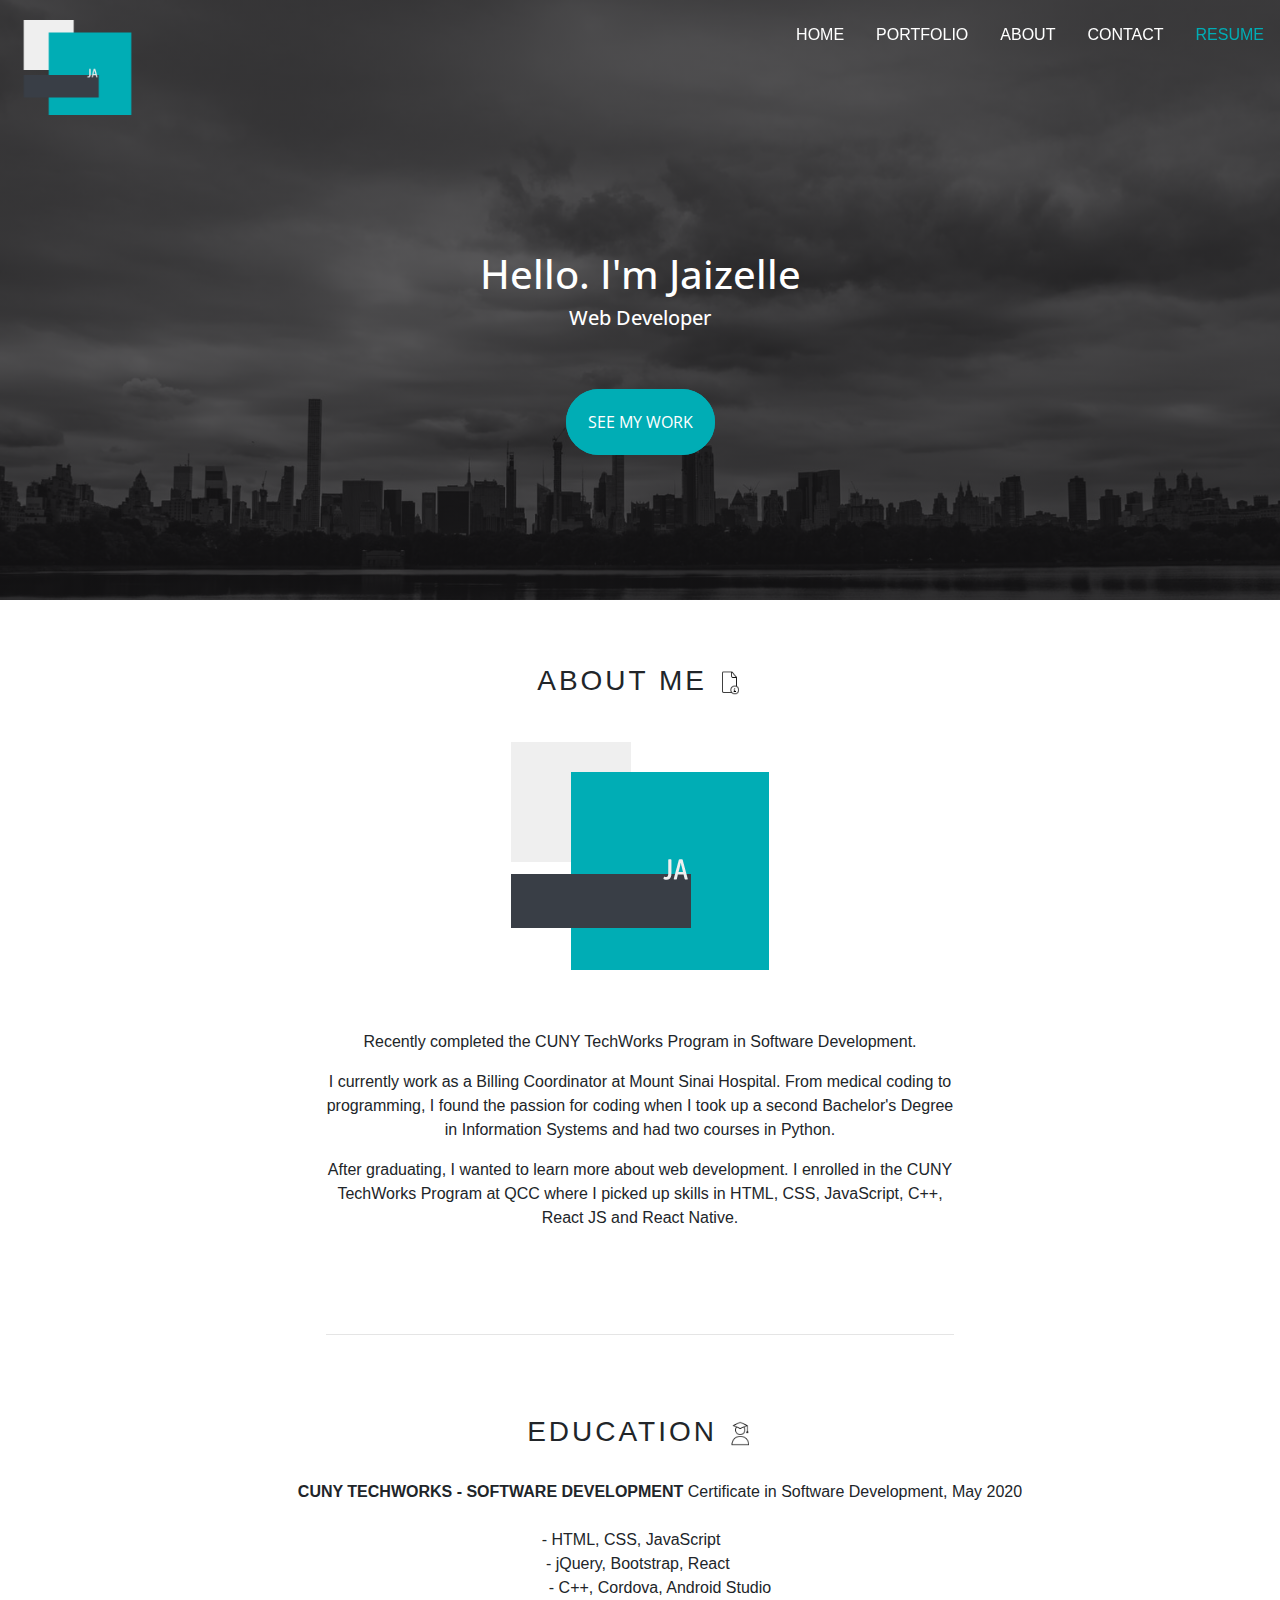
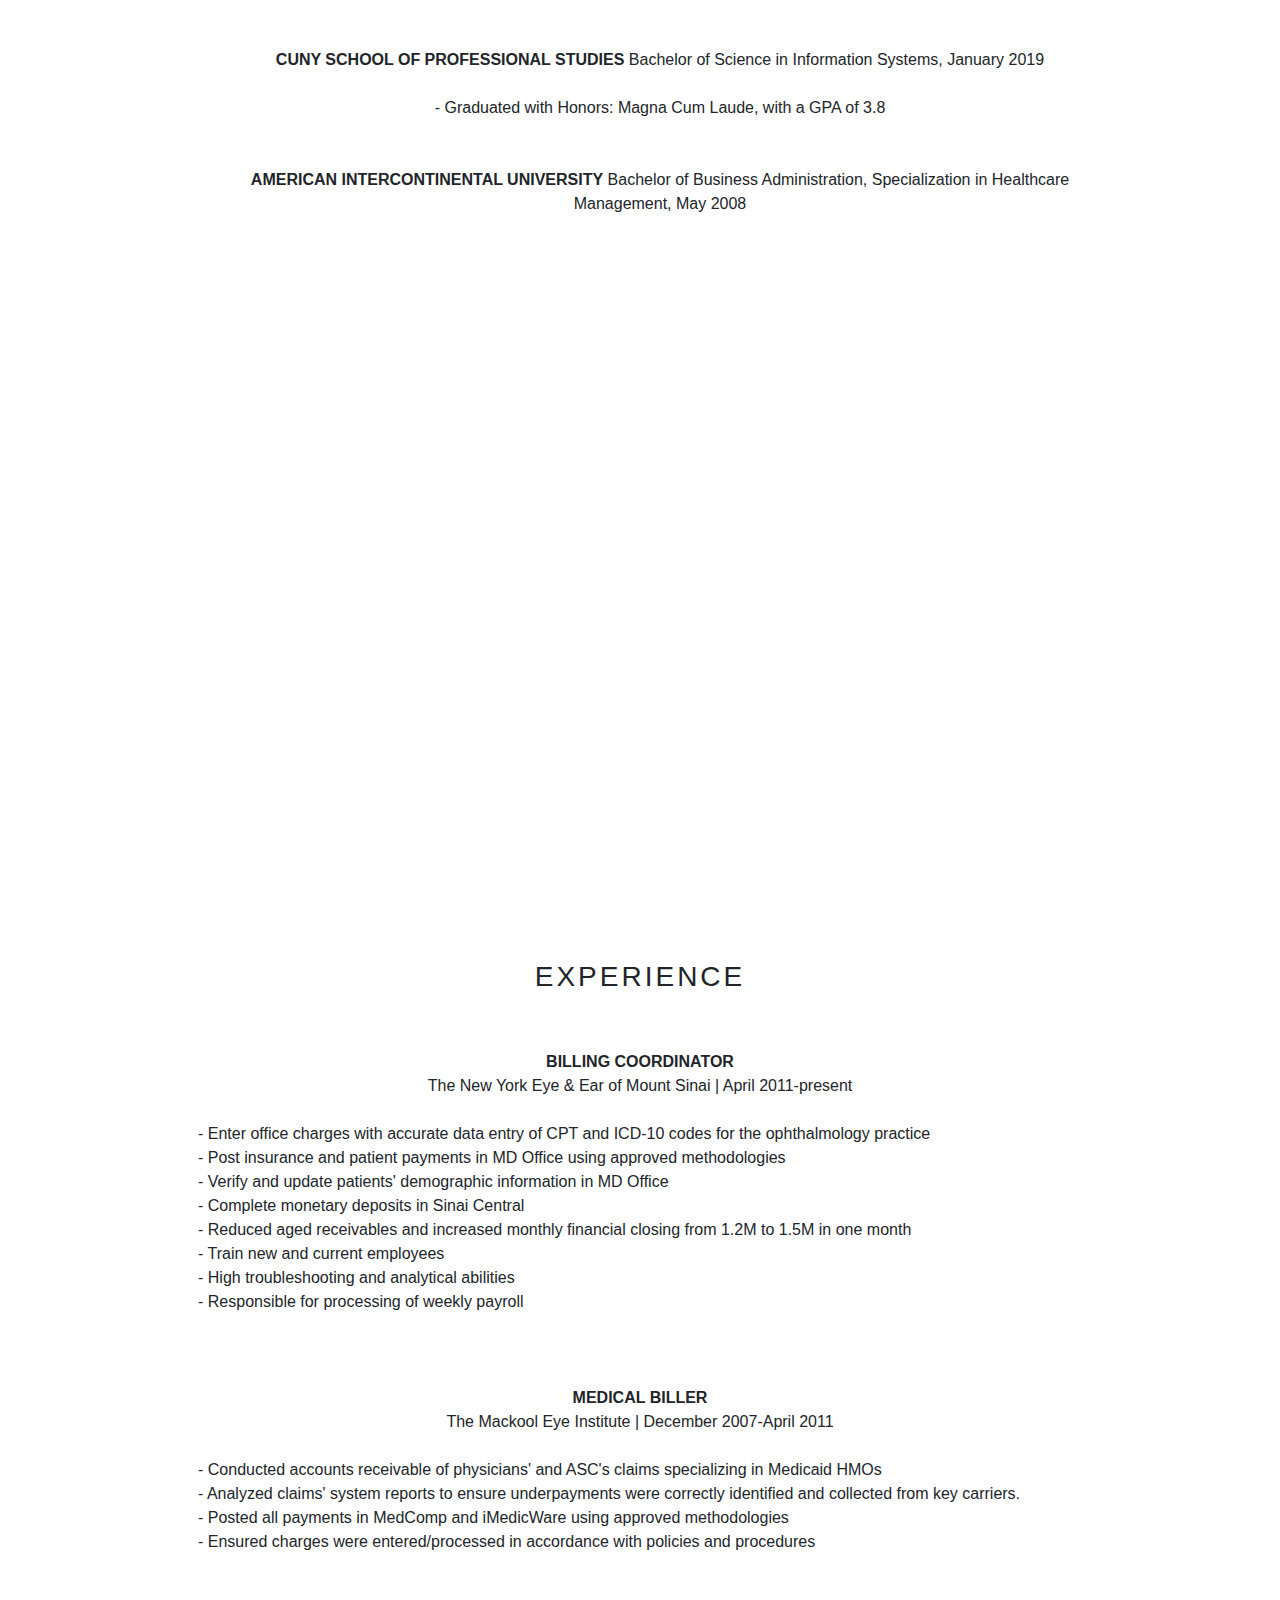
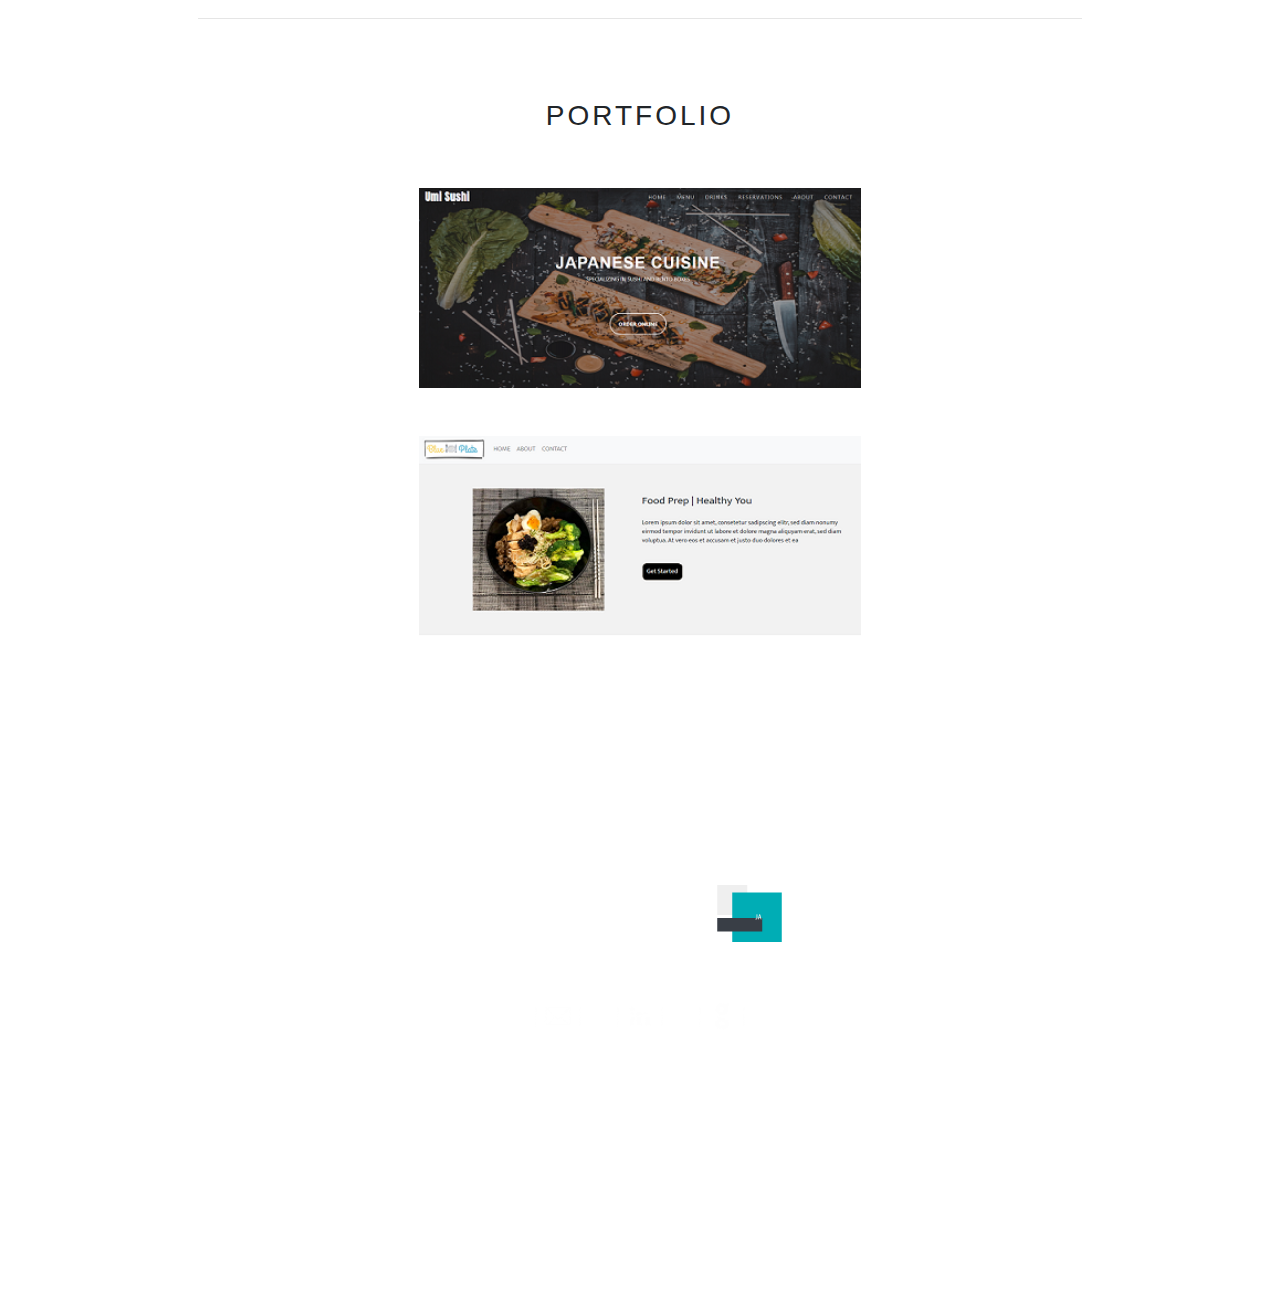
<file: index.html>
<!DOCTYPE html>
<html lang="en" dir="ltr">
  <head>
    <meta charset="utf-8">
    <title>Jaizelle's Portfolio</title>
    <link rel="stylesheet" href="index.css">
    <meta name="viewport" content="width=device-width, initial-scale=1">
    <link rel="stylesheet" href="https://maxcdn.bootstrapcdn.com/bootstrap/4.4.1/css/bootstrap.min.css">
    <script src="https://ajax.googleapis.com/ajax/libs/jquery/3.4.1/jquery.min.js"></script>
    <script src="https://cdnjs.cloudflare.com/ajax/libs/popper.js/1.16.0/umd/popper.min.js"></script>
    <script src="https://maxcdn.bootstrapcdn.com/bootstrap/4.4.1/js/bootstrap.min.js"></script>
    <link href="https://fonts.googleapis.com/css2?family=Open+Sans:wght@700&display=swap" rel="stylesheet">
    <script src="index.js" charset="utf-8"></script>
  </head>
  <body>

    <div class="container-fluid paral paralsec" id="top">
      <a class="nav-brand" href="#">
        <div class="logo">
          <img src="images/logo_transparent.png" width="125" height="125" alt="">
        </div>
      </a>
      <ul class="nav justify-content-end fixed-top" id="navbar">
        <li class="nav-item">
          <a class="nav-link" href="#top">HOME</a>
        </li>
        <li class="nav-item">
          <a class="nav-link" href="#portfolio">PORTFOLIO</a>
        </li>
        <li class="nav-item">
          <a class="nav-link" href="#about">ABOUT</a>
        </li>
        <li class="nav-item">
          <a class="nav-link" href="#bottom">CONTACT</a>
        </li>
        <li class="nav-item">
          <a class="nav-link" href="resume.html" id="resume">RESUME</a>
        </li>
      </ul>

      <br><br><br><br><br>
      <h1 align="center">Hello. I'm Jaizelle</h1>
      <h5 align="center">Web Developer</h5>
      <br><br><br>
      <div class="mywork" align="center">
        <a href="#portfolio">SEE MY WORK</a>
      </div>
    </div>

    <div class="container" id="about" align="center">
      <div class="row">
        <div class="col">
          <h3>ABOUT ME <img src="images/abouticon.png" alt="" width="25px" height="25px"> </h3>
          <img src="images/logo_transparent.png" alt="" width="300px" height="300px">
        <br><br>
        <p>Recently completed the CUNY TechWorks Program in Software Development. </p>
        <p>  I currently work as a Billing Coordinator at Mount Sinai Hospital.  From medical coding to programming, I found the passion for coding when I took up a second Bachelor's Degree in Information Systems and had two courses in Python. </p>
        <p>After graduating, I wanted to learn more about web development.  I enrolled in the CUNY TechWorks Program at QCC where I picked up skills in HTML, CSS, JavaScript, C++, React JS and React Native.
        </p>
        <br><br><br> <hr>
        </div>
      </div>
    </div>

    <div class="container" id="education" align="center">
      <div class="row">
        <div class="col">
          <h3>EDUCATION <img src="images/educationicon.png" alt="" width="25px" height="25px"> </h3>
          <br>
          <ul>
            <li>
              <b>CUNY TECHWORKS - SOFTWARE DEVELOPMENT</b>
              Certificate in Software Development, May 2020 <br><br>
                - HTML, CSS, JavaScript &nbsp;&nbsp;&nbsp;&nbsp;&nbsp;&nbsp;&nbsp;&nbsp;&nbsp;&nbsp;&nbsp;&nbsp;<br>
                - jQuery, Bootstrap, React &nbsp;&nbsp;&nbsp;&nbsp;&nbsp;&nbsp;&nbsp;&nbsp;&nbsp; <br>
                - C++, Cordova, Android Studio <br>
            </li>
            <br><br>
            <li>
              <b>CUNY SCHOOL OF PROFESSIONAL STUDIES</b>
              Bachelor of Science in Information Systems, January 2019 <br><br>
              - Graduated with Honors: Magna Cum Laude, with a GPA of 3.8
            </li>
            <br><br>
            <li>
              <b>AMERICAN INTERCONTINENTAL UNIVERSITY</b>
              Bachelor of Business Administration, Specialization in
              Healthcare Management, May 2008
            </li>
          </ul>
        </div>

      </div>
    </div>
    <div class="container-fluid paral paralsec1" id="skills" align="center">
      <div class="row">
        <div class="col">
          <h3>SKILLS</h3><br><br>
          <section class="bar-graph bar-graph-horizontal bar-graph-one">
            <div class="bar-one">
              <span class="year">HTML</span>
            <div class="bar" data-percentage="90%"></div>
            </div>
            <div class="bar-two">
              <span class="year">CSS</span>
              <div class="bar" data-percentage="90%"></div>
            </div>
            <div class="bar-three">
              <span class="year">JavaScript</span>
              <div class="bar" data-percentage="80%"></div>
            </div>
            <div class="bar-four">
              <span class="year">Python</span>
              <div class="bar" data-percentage="80%"></div>
            </div>
          </section>

        </div>
      </div>
    </div>

    <div class="container" id="experience" align="center">
      <div class="row">
        <div class="col">
          <h3>EXPERIENCE</h3>
          <br><br>
          <b>BILLING COORDINATOR</b><br>
          The New York Eye & Ear of Mount Sinai | April 2011-present <br><br>
          <div class="" align="left">

          - Enter office charges with accurate data entry of CPT and ICD-10 codes for the ophthalmology practice <br>
          - Post insurance and patient payments in MD Office using approved methodologies <br>
          - Verify and update patients' demographic information in MD Office  <br>
          - Complete monetary deposits in Sinai Central <br>
          - Reduced aged receivables and increased monthly financial closing from 1.2M to 1.5M in one month &nbsp;&nbsp;&nbsp; <br>
          - Train new and current employees  <br>
          - High troubleshooting and analytical abilities <br>
          - Responsible for processing of weekly payroll <br><br>
        </div>
          <br><br>
          <b>MEDICAL BILLER</b><br>
          The Mackool Eye Institute | December 2007-April 2011 <br><br>
          <div class="" align="left">


          - Conducted accounts receivable of physicians' and ASC's claims specializing in Medicaid HMOs <br>
          - Analyzed claims' system reports to ensure underpayments were correctly identified and collected from key carriers. <br>
          - Posted all payments in MedComp and iMedicWare using
          approved methodologies <br>
          - Ensured charges were entered/processed in accordance with policies and procedures <br>
        </div>
          <br><br>
          <hr>
        </div>
      </div>
    </div>

    <div class="container" id="portfolio" align="center">
      <div class="row">
        <div class="col">
          <h3>PORTFOLIO</h3>
          <br><br>
          <div class="project1">
            <img src="images/project1.png" alt="" class="image">
            <div class="overlay">
              <a href="umi/index.html"><div class="text">Umi Sushi</div>
            </div></a>
          </div>
          <br><br>
          <div class="project2">
            <img src="images/project2.png" alt="" class="image">
            <div class="overlay">
              <a href="blue_plate/index.html">
              <div class="text">Blue Plate</div></a>
            </div>
          </div>
        </div>
      </div>
    </div>

    <div class="container-fluid paral paralsec2" id="bottom" >
      <div class="row">
        <div class="col">
          <br><br><br><br>
          <h1 align="center">LET'S WORK TOGETHER</h1>
          <br>
          <h3 align="center">CONTACT ME <img src="images/logo_transparent.png" alt="" width="75px" height="75px"></h3>
          <br>
          <ul class="nav justify-content-center">
            <li class="nav-item"><a href="mailto:jaizelle.argueta@gmail.com" class="nav-link"><img src="images/email.png" alt=""> </a> </li>
            <li class="nav-item"><a href="https://www.linkedin.com/in/jaizelleargueta25" class="nav-link"><img src="images/linkedin.png" alt=""> </a> </li>
            <li class="nav-item"><a href="https://github.com/jaiz25" class="nav-link"><img src="images/github.png" alt=""> </a> </li>
          </ul>
          <br><br>
          <br><br><br><br><br><br>
          <p class="copyright" align="center">Copyright © 2019. Created by Jaizelle Argueta</p>
        </div>
      </div>
    </div>

  </body>
</html>
</file>
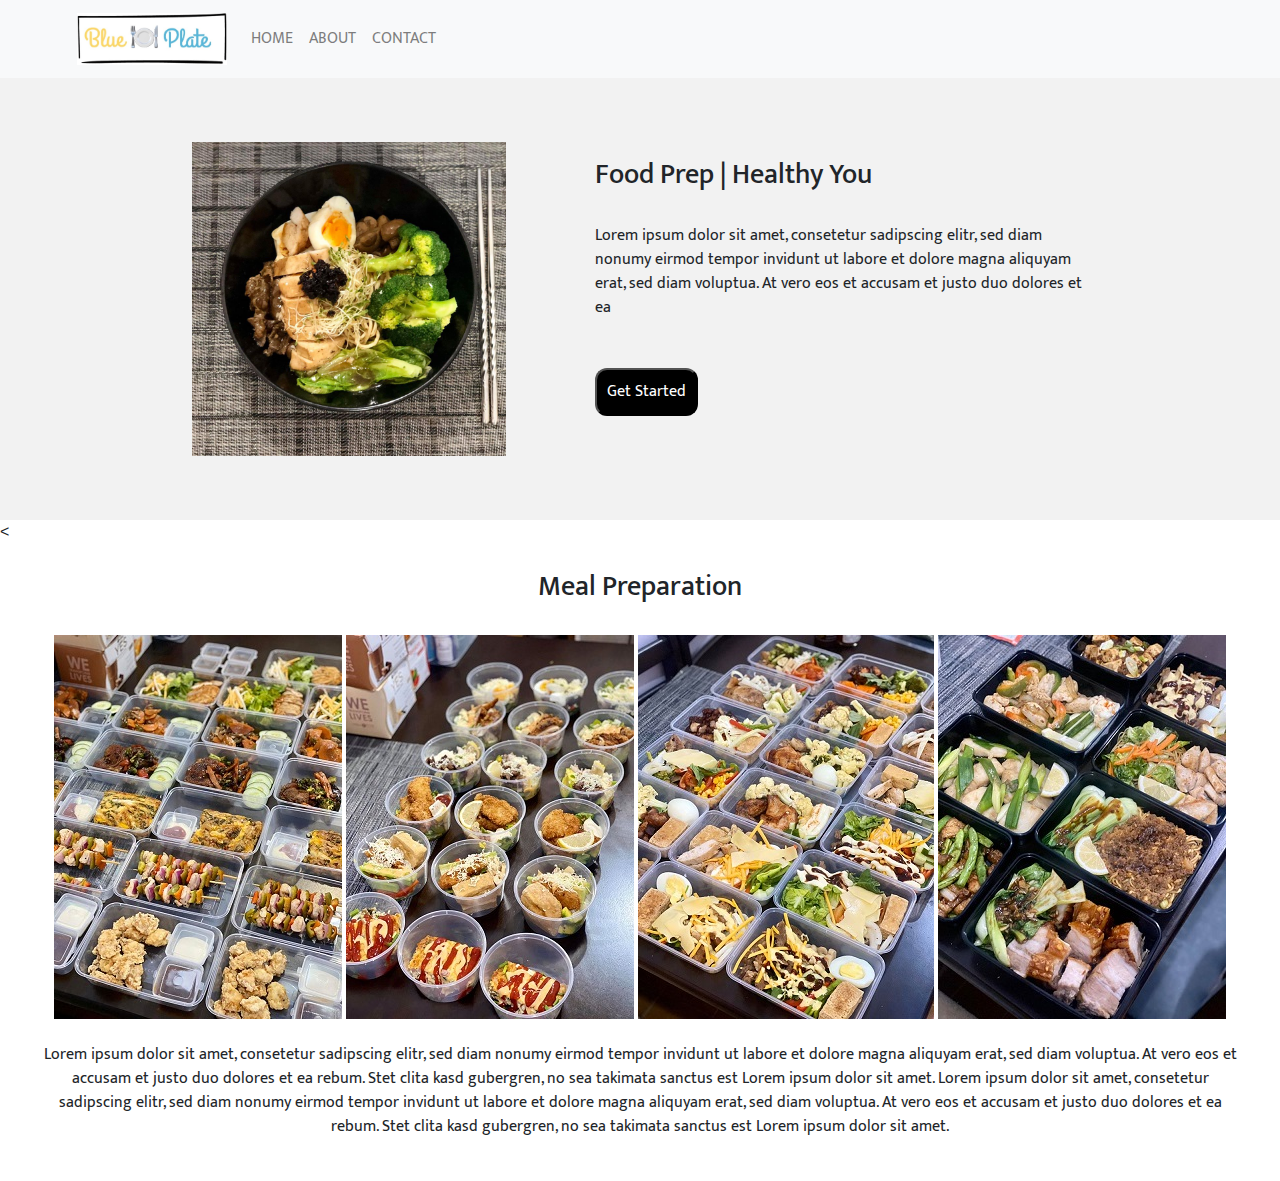
<file: blue_plate/index.html>
<!DOCTYPE html>
<html lang="en" dir="ltr">
  <head>
    <meta charset="utf-8">
    <title>Blue Plate</title>
    <!-- Latest compiled and minified CSS -->
    <link rel="stylesheet" href="https://maxcdn.bootstrapcdn.com/bootstrap/4.4.1/css/bootstrap.min.css">
    <!-- jQuery library -->
    <script src="https://ajax.googleapis.com/ajax/libs/jquery/3.4.1/jquery.min.js"></script>
    <!-- Popper JS -->
    <script src="https://cdnjs.cloudflare.com/ajax/libs/popper.js/1.16.0/umd/popper.min.js"></script>
    <!-- Latest compiled JavaScript -->
    <script src="https://maxcdn.bootstrapcdn.com/bootstrap/4.4.1/js/bootstrap.min.js"></script>
    <link rel="stylesheet" href="index.css">
    <link href="https://fonts.googleapis.com/css?family=Mukta&display=swap" rel="stylesheet">
  </head>
  <body>



    <nav class="navbar navbar-expand-md bg-light navbar-light" id="nav">
      <!-- Brand -->
      <a class="navbar-brand" href="#">
        <img src="images/logo.jpg" alt="logo" style="width:150px;">
      </a>

      <!-- Toggler/collapsibe Button -->
      <button class="navbar-toggler" type="button" data-toggle="collapse" data-target="#collapsibleNavbar">
        <span class="navbar-toggler-icon"></span>
      </button>

      <!-- Navbar links -->
      <div class="collapse navbar-collapse" id="collapsibleNavbar">
        <ul class="navbar-nav">
          <li class="nav-item">
            <a class="nav-link" href="#">HOME</a>
          </li>
          <li class="nav-item">
            <a class="nav-link" href="#">ABOUT</a>
          </li>
          <li class="nav-item">
            <a class="nav-link" href="#">CONTACT</a>
          </li>
        </ul>
      </div>

      <!-- <ul class="list2">
        <li>
          <img src="images/Facebook.png" alt="">
        </li>
        <li>
          <img src="images/Instagram.png" alt="">
        </li>
        <li>
          <img src="images/Twitter.png" alt="">
        </li>
      </ul> -->
    </nav>
    <!-- <div class="row">
      <div class="col" id="welcome">Welcome to Blue Plate</div>
    </div> -->
    <div class="row" id="second">
      <div class="col">
        <p>
        <img src="images/foodbowl1.jpg" alt="" style="width:35%; height:85%;" class="foodbowl">
        <h3>Food Prep | Healthy You</h3>
        <br>
        Lorem ipsum dolor sit amet, consetetur sadipscing elitr, sed diam nonumy eirmod tempor invidunt ut labore et dolore magna aliquyam erat, sed diam voluptua. At vero eos et accusam et justo duo dolores et ea
        <br><br><br>
        <button class="button1">Get Started</button>
        </p>
      </div>
    </div>

    <<div class="row" id="third">
      <div class="col">
        <h3 align="center">Meal Preparation</h3>
        <br>
        <div align="center">
        <img src="images/food1.jpg" alt="" class="third-food">
        <img src="images/food5.jpg" alt="" class="third-food">
        <img src="images/food8.jpg" alt="" class="third-food">
        <img src="images/food10.jpg" alt="" class="third-food">
        <br><br>
        <p>Lorem ipsum dolor sit amet, consetetur sadipscing elitr, sed diam nonumy eirmod tempor invidunt ut labore et dolore magna aliquyam erat, sed diam voluptua. At vero eos et accusam et justo duo dolores et ea rebum. Stet clita kasd gubergren, no sea takimata sanctus est Lorem ipsum dolor sit amet. Lorem ipsum dolor sit amet, consetetur sadipscing elitr, sed diam nonumy eirmod tempor invidunt ut labore et dolore magna aliquyam erat, sed diam voluptua. At vero eos et accusam et justo duo dolores et ea rebum. Stet clita kasd gubergren, no sea takimata sanctus est Lorem ipsum dolor sit amet.</p>
        </div>
      </div>

    </div>

  </body>
</html>
</file>
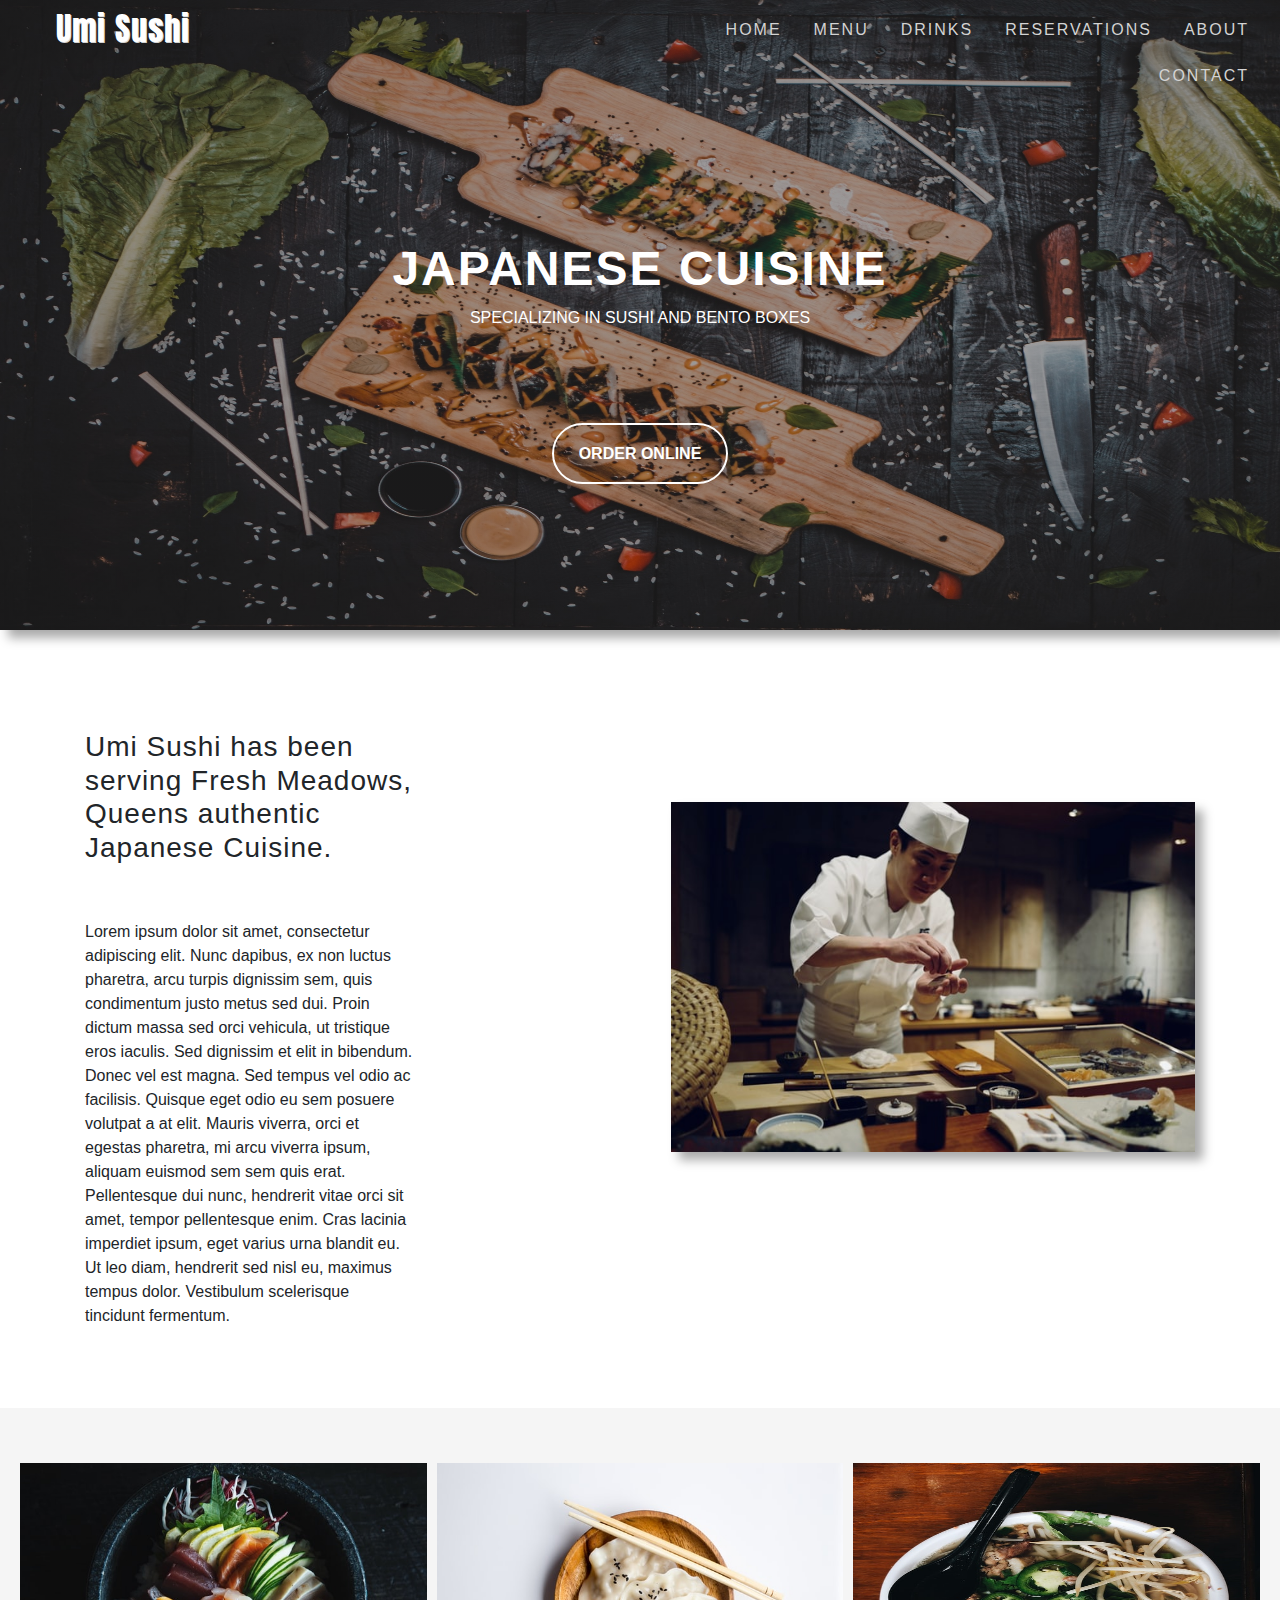
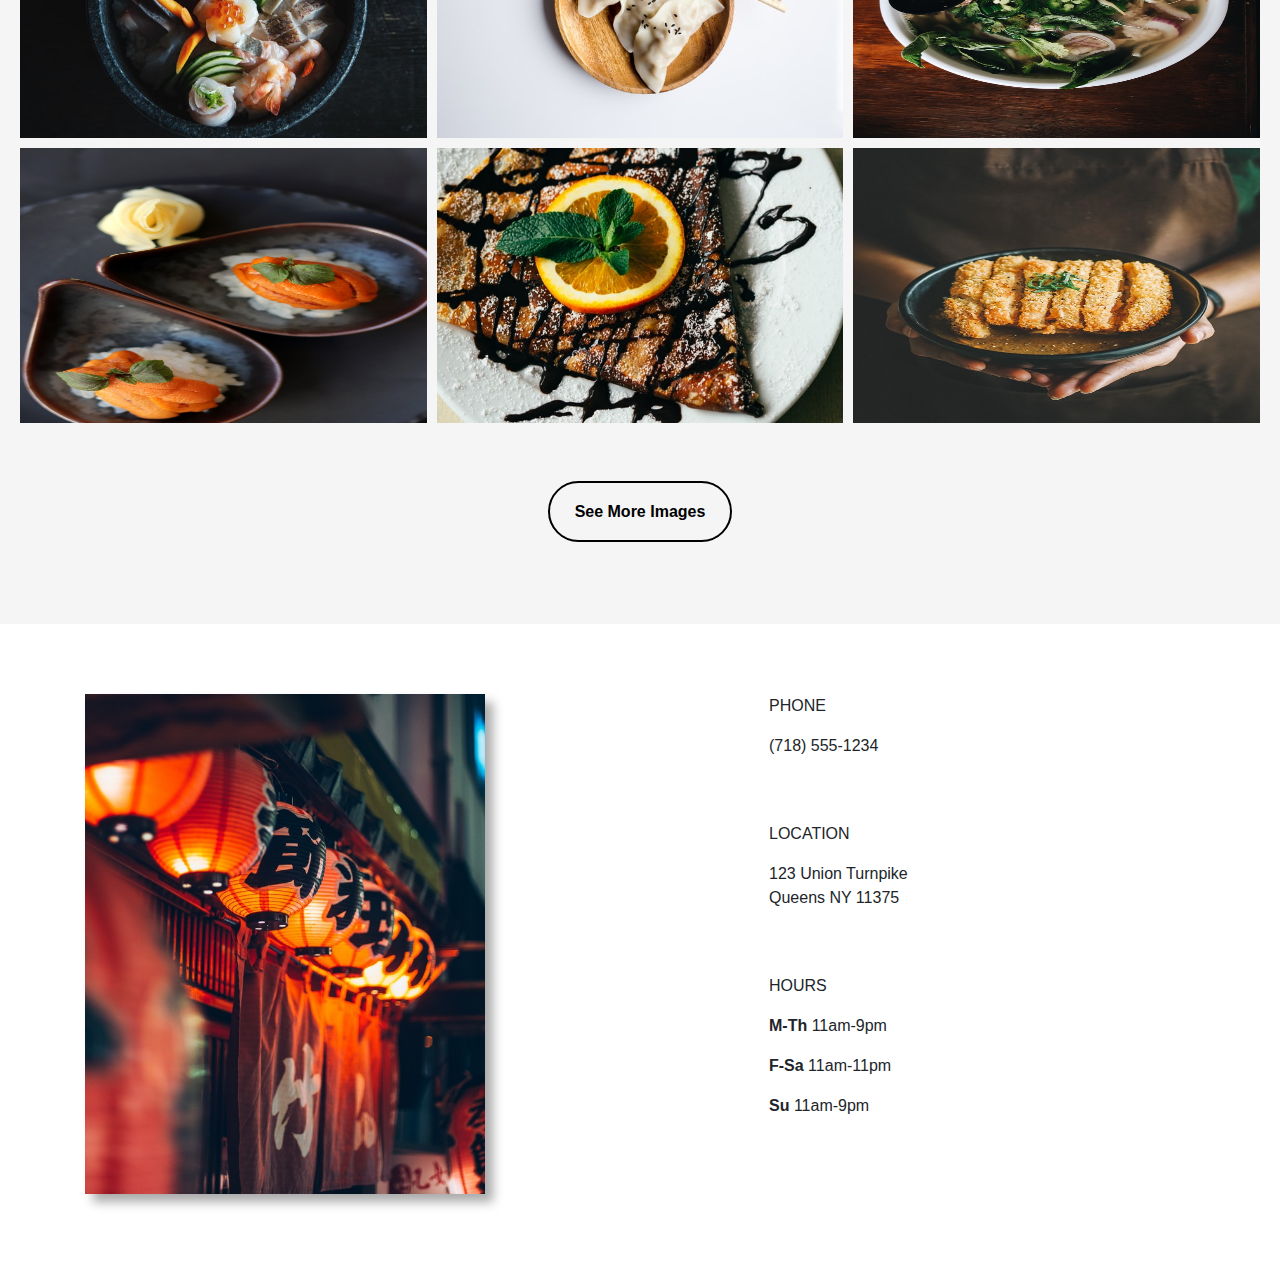
<file: umi/index.html>
<!DOCTYPE html>
<html lang="en" dir="ltr">
  <head>
    <meta charset="utf-8">
    <meta name="viewport" content="width=device-width, initial-scale=1">
    <link rel="stylesheet" href="https://maxcdn.bootstrapcdn.com/bootstrap/4.4.1/css/bootstrap.min.css">
    <script src="https://ajax.googleapis.com/ajax/libs/jquery/3.5.1/jquery.min.js"></script>
    <script src="https://cdnjs.cloudflare.com/ajax/libs/popper.js/1.16.0/umd/popper.min.js"></script>
    <script src="https://maxcdn.bootstrapcdn.com/bootstrap/4.4.1/js/bootstrap.min.js"></script>
    <link rel="stylesheet" href="index.css">
    <link href="https://fonts.googleapis.com/css2?family=Anton&display=swap" rel="stylesheet">
    <title></title>
  </head>
  <body>
    <div class="container-fluid" id="top">

      <ul class="nav justify-content-end" id="navbar">
        <h1 id="name">Umi Sushi</h1>
        <li class="nav-item" id="home">
          <a class="nav-link" href="#">HOME</a>
        </li>
        <li class="nav-item">
          <a class="nav-link" href="#">MENU</a>
        </li>
        <li class="nav-item">
          <a class="nav-link" href="#">DRINKS</a>
        </li>
        <li class="nav-item">
          <a class="nav-link" href="#">RESERVATIONS</a>
        </li>
        <li class="nav-item">
          <a class="nav-link" href="#">ABOUT</a>
        </li>
        <li class="nav-item">
          <a class="nav-link" href="#">CONTACT</a>
        </li>
      </ul>
      <br><br><br><br><br><br>
      <div class="middle">
        <h1>JAPANESE CUISINE</h1>
        <p>SPECIALIZING IN SUSHI AND BENTO BOXES</p>
        <br><br><br><br>
        <a class="order" href="#">ORDER ONLINE</a>
      </div>
  </div>
  <div class="container" id="middlepage">
    <div class="row">
      <div class="col">
        <h3>Umi Sushi has been serving Fresh Meadows, Queens authentic Japanese Cuisine.</h3>
        <br><br>
        <p>
          Lorem ipsum dolor sit amet, consectetur adipiscing elit. Nunc dapibus, ex non luctus pharetra, arcu turpis dignissim sem, quis condimentum justo metus sed dui. Proin dictum massa sed orci vehicula, ut tristique eros iaculis. Sed dignissim et elit in bibendum. Donec vel est magna. Sed tempus vel odio ac facilisis. Quisque eget odio eu sem posuere volutpat a at elit. Mauris viverra, orci et egestas pharetra, mi arcu viverra ipsum, aliquam euismod sem sem quis erat. Pellentesque dui nunc, hendrerit vitae orci sit amet, tempor pellentesque enim. Cras lacinia imperdiet ipsum, eget varius urna blandit eu. Ut leo diam, hendrerit sed nisl eu, maximus tempus dolor. Vestibulum scelerisque tincidunt fermentum.
        </p>
      </div>
      <div class="col" id="restaurantdiv">
        <br><br><br>
        <img src="images/chef.jpg" class="restaurant" alt="">
      </div>
    </div>
  </div>
  <div class="container-fluid" id="menu">
    <div class="row">
      <div class="col">
        <div class="pics">
          <div class="picdiv">
            <img src="images/food1.jpg" alt="">
          </div>
          <div class="picdiv">
            <img src="images/food3.jpg" alt="">
          </div>
          <div class="picdiv">
            <img src="images/food2.jpg" alt="">
          </div>
          <div class="picdiv">
            <img src="images/food5.jpg" alt="">
          </div>
          <div class="picdiv">
            <img src="images/food6.jpg" alt="">
          </div>
          <div class="picdiv">
            <img src="images/food4.jpg" alt="">
          </div>
        </div>
        <br><br><br>
        <div class="" align="center">
          <a href="#" class="moreimg">See More Images</a>
        </div>

      </div>
    </div>
  </div>
  <div class="container" id="info">
    <div class="row">
      <div class="col">
        <img src="images/outside.jpg" alt="" class="outsidepic">
      </div>
      <div class="col" id="infotext">
        <p>PHONE</p>
        <p>(718) 555-1234</p>
        <br><br>
        <p>LOCATION</p>
        <p>123 Union Turnpike <br>Queens NY 11375</p>
        <br><br>
        <p>HOURS</p>
        <p><b>M-Th</b> 11am-9pm</p>
        <p><b>F-Sa</b> 11am-11pm</p>
        <p><b>Su</b> 11am-9pm</p>
      </div>
    </div>

  </div>
  </body>
</html>
</file>
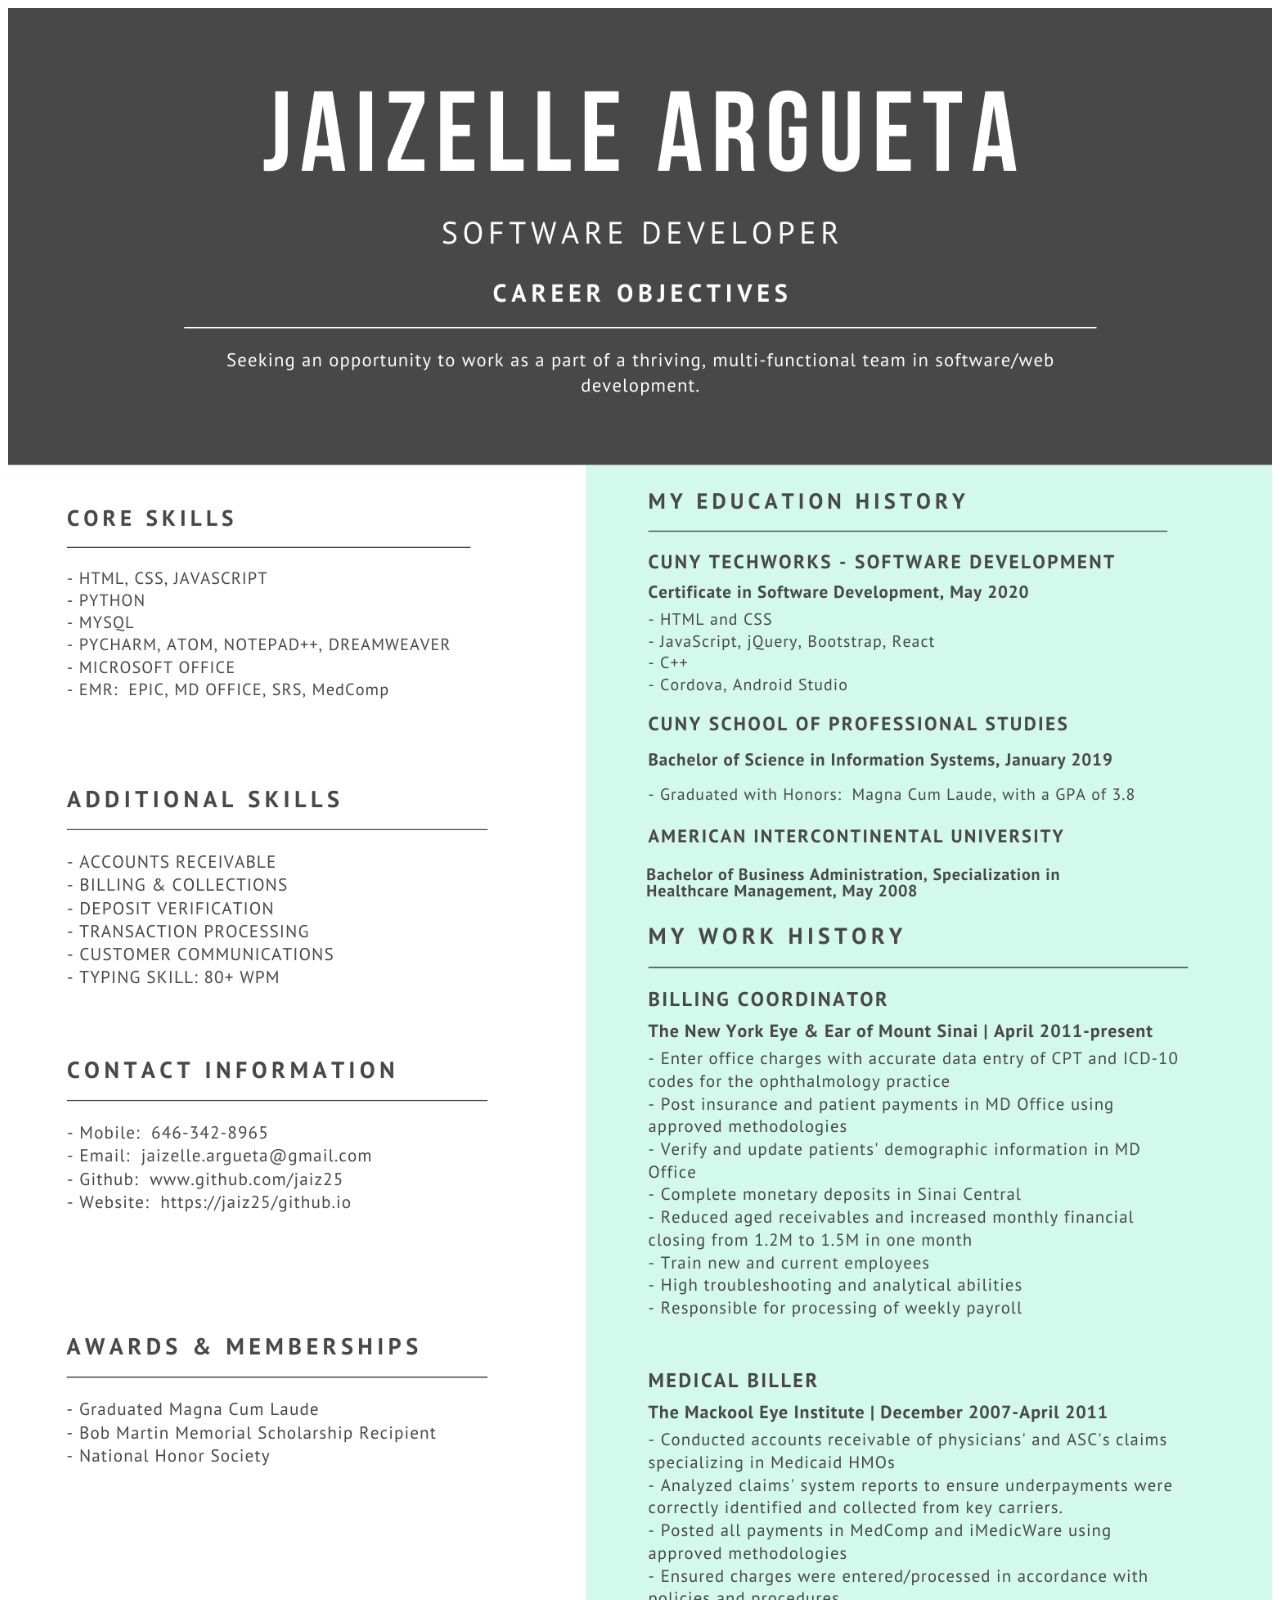
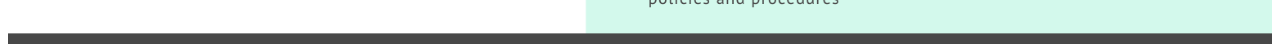
<file: resume.html>
<!DOCTYPE html>
<html lang="en" dir="ltr">
  <head>
    <meta charset="utf-8">
    <title></title>
  </head>
  <body>
    <img src="images/resume.png" alt="" height="100%" width="100%">
  </body>
</html>
</file>
<file: index.css>
* {
  box-sizing: border-box;
}

.paral {
min-height: 600px;
background-attachment: fixed;
background-size: cover;
background-position: 50% 50%;
}

.paralsec {
background-image: linear-gradient(to right, rgba(25, 24, 26, 0.7), rgba(25, 24, 26, 0.7)), url(images/sky.jpg);
}

.paralsec1 {
background-image: linear-gradient(to right, rgba(25, 24, 26, 0.7), rgba(25, 24, 26, 0.7)), url(images/nyc.jpg);
}

.paralsec2 {
background-image: linear-gradient(to right, rgba(25, 24, 26, 0.7), rgba(25, 24, 26, 0.7)), url(images/nyc2.jpg);
}

/* #top {
  background-image: linear-gradient(to right, rgba(25, 24, 26, 0.7), rgba(25, 24, 26, 0.7)), url(images/nyc2.jpg);
  background-size: 100% 100%;
  height: 630px;
  background-repeat: no-repeat;
}

body, html {
  height: 100%;
}

.parallax {
  /* The image used */
  /* background-image: url("images/nyc3.jpg");

  /* Full height */
  /* height: 100%; */

  /* Create the parallax scrolling effect */
  /* background-attachment: fixed;
  background-position: center;
  background-repeat: no-repeat;
  background-size: cover;
} */

/* @media only screen and (max-device-width: 1366px) {
  .parallax {
    background-attachment: scroll; */
/*  } */
/* }  */



.fixed-top.scrolled {
  background-color: rgba(25, 24, 26); !important;
  transition: background-color 200ms linear;
}

#top {
  padding-top: 25px;
  color: white;
}

.logo{
  margin-top: -20px;
  overflow: hidden;
}

#navbar {
  padding-top: 15px;
  padding-bottom: 15px;
}

#navbar a {
  color: white;
  font-weight: 400;
}

#navbar a:hover {
  border-bottom: rgb(0, 173, 181) solid 2px;
  color: lightgray;
}

#navbar li #resume{
  color: rgb(0, 173, 181);
}

#top h1, h5, #bottom {
  color: white;
  font-family: 'Open Sans', sans-serif;
}

.mywork a{
  font-family: 'Open Sans', sans-serif;
  color: white;
  border: rgb(0, 173, 181) 2px solid;
  border-radius: 50px;
  width: 20%;
  padding: 20px;
  background-color: rgb(0, 173, 181);

}

.mywork:hover a {
  color: black;
  text-decoration: none;

}

#about{
  padding-bottom: 5%;
  padding-left: 20%;
  padding-right: 20%;
}

#about, #experience{
  padding-top: 5%;
  padding-bottom: 5%;
}

#education, #experience, #portfolio{
  padding-bottom: 5%;
  padding-left: 10%;
  padding-right: 10%;
}

#education li{
  list-style: none;
}

#skills{
  padding-top: 5%;
  color: white;
  padding-bottom: 5%;
}

#bottom li img{
  width: 50px;
  height: 50px;
}



.copyright{
  font-size: .7em;
}

#about h3, #education h3, #skills h3, #experience h3, #portfolio h3, #bottom h1, #bottom h3{
  letter-spacing: 3px;
}

/*Animated bar graph*/

/* body {
  font-family: "Helvetica Neue", Helvetica, Arial, sans-serif;
  padding: 20px;
} */

/* Bar Graph Horizontal */
.bar-graph .year {
  -webkit-animation: fade-in-text 2.2s 0.1s forwards;
  -moz-animation: fade-in-text 2.2s 0.1s forwards;
  animation: fade-in-text 2.2s 0.1s forwards;
  opacity: 0;
  color: white;
}

.bar-graph-horizontal {
  max-width: 380px;
}

.bar-graph-horizontal > div {
  float: left;
  margin-bottom: 8px;
  width: 100%;
}

.bar-graph-horizontal .year {
  float: left;
  margin-top: 18px;
  width: 50px;
  margin-right: 50px;
}

.bar-graph-horizontal .bar {
  border-radius: 3px;
  height: 55px;
  float: left;
  overflow: hidden;
  position: relative;
  width: 0;
}

.bar-graph-one .bar::after {
  -webkit-animation: fade-in-text 2.2s 0.1s forwards;
  -moz-animation: fade-in-text 2.2s 0.1s forwards;
  animation: fade-in-text 2.2s 0.1s forwards;
  color: #fff;
  content: attr(data-percentage);
  font-weight: 700;
  position: absolute;
  right: 16px;
  top: 17px;
}

.bar-graph-one .bar-one .bar {
  background-color: #64b2d1;
  -webkit-animation: show-bar-one 1.2s 0.1s forwards;
  -moz-animation: show-bar-one 1.2s 0.1s forwards;
  animation: show-bar-one 1.2s 0.1s forwards;
}

.bar-graph-one .bar-two .bar {
  background-color: #5292ac;
  -webkit-animation: show-bar-two 1.2s 0.2s forwards;
  -moz-animation: show-bar-two 1.2s 0.2s forwards;
  animation: show-bar-two 1.2s 0.2s forwards;
}

.bar-graph-one .bar-three .bar {
  background-color: #407286;
  -webkit-animation: show-bar-three 1.2s 0.3s forwards;
  -moz-animation: show-bar-three 1.2s 0.3s forwards;
  animation: show-bar-three 1.2s 0.3s forwards;
}

.bar-graph-one .bar-four .bar {
  background-color: #2e515f;
  -webkit-animation: show-bar-four 1.2s 0.4s forwards;
  -moz-animation: show-bar-four 1.2s 0.4s forwards;
  animation: show-bar-four 1.2s 0.4s forwards;
}

/* Bar Graph Horizontal Animations */
@-webkit-keyframes show-bar-one {
  0% {
    width: 0;
  }
  100% {
    width: 90%;
  }
}

@-webkit-keyframes show-bar-two {
  0% {
    width: 0;
  }
  100% {
    width: 90%;
  }
}

@-webkit-keyframes show-bar-three {
  0% {
    width: 0;
  }
  100% {
    width: 80%;
  }
}

@-webkit-keyframes show-bar-four {
  0% {
    width: 0;
  }
  100% {
    width: 80%;
  }
}

@-webkit-keyframes fade-in-text {
  0% {
    opacity: 0;
  }
  100% {
    opacity: 1;
  }
}

/*Portfolio */

.project1, .project2 {
  position: relative;
  width: 50%;
}

.image {
  display: block;
  width: 100%;
  height: auto;
}

.overlay {
  position: absolute;
  top: 0;
  bottom: 0;
  left: 0;
  right: 0;
  height: 100%;
  width: 100%;
  opacity: 0;
  transition: .5s ease;
  background-color: rgb(0, 173, 181);
}

.project1:hover .overlay, .project2:hover .overlay {
  opacity: .8;
}

.text {
  color: white;
  font-size: 20px;
  position: absolute;
  top: 50%;
  left: 50%;
  -webkit-transform: translate(-50%, -50%);
  -ms-transform: translate(-50%, -50%);
  transform: translate(-50%, -50%);
  text-align: center;
}
</file>
<file: blue_plate/index.css>
*{
  font-family: 'Mukta', sans-serif;
}
#nav{
  padding-left: 6%;

}

/* .list2 li{
  list-style-type: none;
}
.list2 li img{
  width: 40px;
  height: 40px;
  display: inline;
} */
#second{
  background-color: #f2f2f2;
  padding-left: 15%;
  padding-top: 5%;
  padding-right: 15%;
  padding-bottom: 5%;
}
.foodbowl{
  float: left;
  margin-right: 10%;
}
.button1{
  color: white;
  background: black;
  padding: 10px;
  border-radius: 12px;
}
#third{
  padding-left: 3%;
  padding-top: 2%;
  padding-bottom: 2%;
  padding-right: 3%;

}
.third-food{
  display: inline-block;

}
</file>
<file: umi/index.css>
* {
  box-sizing: border-box;
}

#top {
  /*background-image: url("images/sushi2.jpg");*/
  background-size: 100% 100%;
  height: 630px;

  background-repeat: no-repeat;

  box-shadow: 8px 8px 10px #aaa;/*rgba(128,128,128,0);*/
  background-image: linear-gradient(to right, rgba(25, 24, 26, 0.4), rgba(25, 24, 26, 0.4)), url(images/sushi2.jpg);
}

#navbar {
  padding-top: 10px;
}

#navbar a {
  letter-spacing: 2px;
  color: lightgray;
}

#navbar a:hover{
  color: white;
  border-bottom: 1px white solid;
}
#name {
  color: white;
  font-family: 'Anton', sans-serif;
  font-size: 2em;
  padding-right: 520px;
  text-shadow: 1px 1px lightgray;
  letter-spacing: 1px;
}

.middle{
  text-align: center;
  color: white;
}

.middle h1{
  font-family: 'Archivo Black', sans-serif;
  letter-spacing: 2px;
  font-size: 3em;
  font-weight: bold;
}

.order{
  border: white 2px solid;
  color: white;
  border-radius: 50px;
  width: 350px;
  margin-left: 38%;
  margin-right: 38%;
  padding: 20px 25px 20px 25px;
  font-weight: bold;
}
.order:hover, .moreimg:hover {
  text-decoration: none;
  color: lightgray;
}

.moreimg{
  border: black 2px solid;
  color: black;
  border-radius: 50px;
  padding: 20px 25px 20px 25px;
  font-weight: bold;

}
#middlepage{
  padding-top: 100px;
}

#middlepage h3{
  letter-spacing: 1px;
}

.restaurant{
  width: 524px;
  height: 350px;
  box-shadow: 8px 8px 10px #aaa;
}

#restaurantdiv{
  margin-left: 20%;
}

#menu{
  margin-top: 5%;
  padding-top: 50px;
  background-color: #f5f5f5;
  padding-bottom: 100px;
}

.picdiv:hover img{
  opacity: 0.8;
}

.pics img{
  width: 220px;
  height: 285px;
  float: left;
  padding: 5px;
  width: 33.33%;

}

.pics::after {
  content: "";
  clear: both;
  display: table;
}


#info {
  padding-top: 70px;
  padding-bottom: 70px;

}

.outsidepic{
  width: 400px;
  height: 500px;
  box-shadow: 8px 8px 10px #aaa;
}

#infotext{
  margin-left: 20%;
}
</file>
